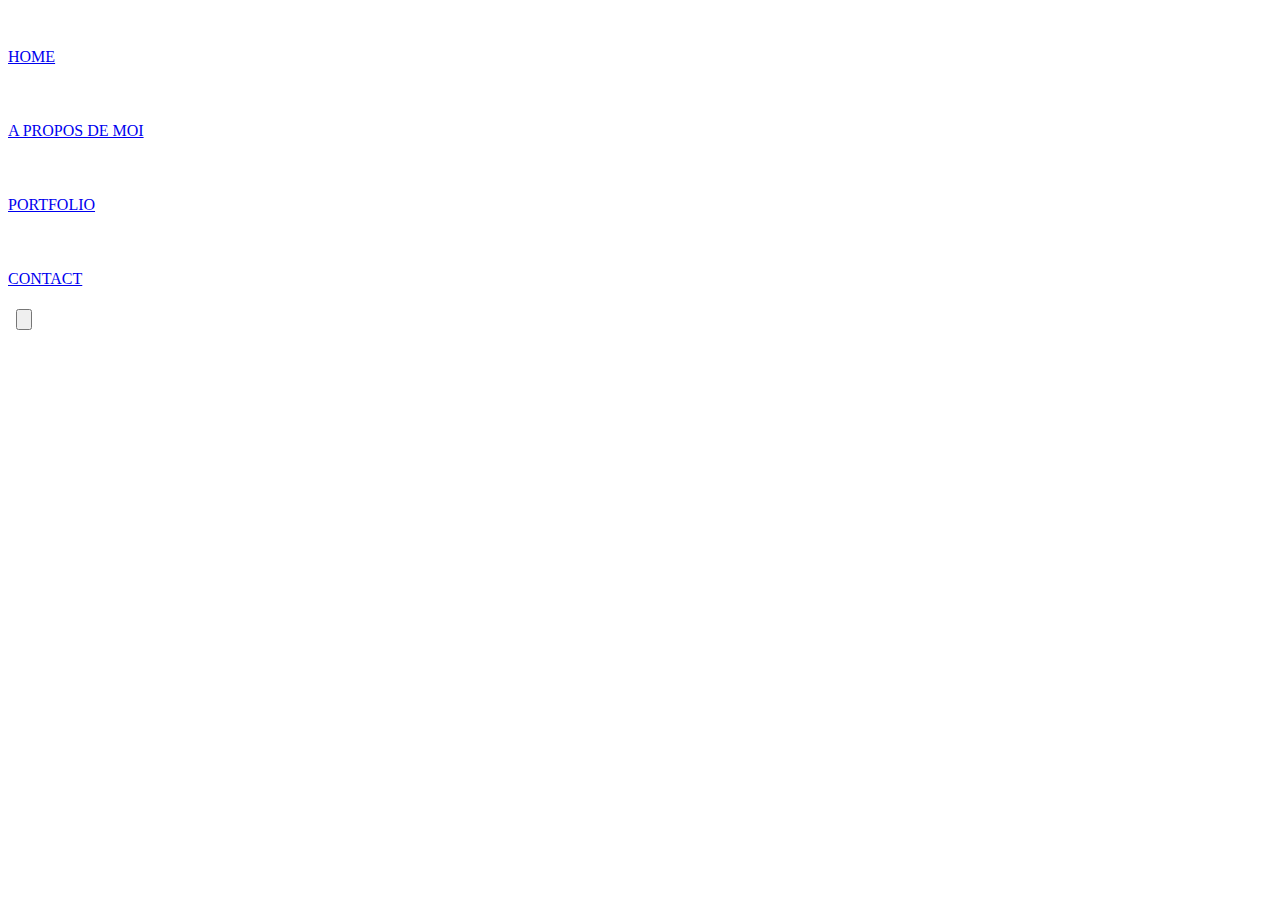
<file: docs/Menu.html>
<!DOCTYPE html>
<html>
    <head>
        <title>MENU</title>
        <meta charset="utf-8">
    </head>
    <body>
        <div class="menu">
            <img src="Design site/pointiller.png" width="4px" height="20px">
            <p class="p2"><a href="#HOME" onclick="scrollToHome(event)" class="a">HOME</a></p>
            <img src="Design site/pointiller.png" width="4px" height="20px">
            <p class="p2"><a href="#A_PROPOS" onclick="scrollToAProposDeMoi(event)" class="a">A PROPOS DE MOI</a></p>
            <img src="Design site/pointiller.png" width="4px" height="20px">
            <p class="p2"><a href="#PORTFOLIO" onclick="scrollToPortfolio1(event)" class="a">PORTFOLIO</a></p>
            <img src="Design site/pointiller.png" width="4px" height="20px">
            <p class="p2"><a href="#CONTACT" onclick="scrollToContact(event)" class="a">CONTACT</a></p>
            <img src="Design site/pointiller.png" width="4px" height="20px">
                               <!-- From Uiverse.io by vinodjangid07 --> 
              <button class="back_to_top" onclick="scrollToTop(event)">
              <svg class="svgIcon" viewBox="0 0 384 512">
              <path
              d="M214.6 41.4c-12.5-12.5-32.8-12.5-45.3 0l-160 160c-12.5 12.5-12.5 
              32.8 0 45.3s32.8 12.5 45.3 0L160 141.2V448c0 17.7 14.3 32 32 32s32-14.3 
              32-32V141.2L329.4 246.6c12.5 12.5 32.8 12.5 45.3 0s12.5-32.8 0-45.3l-160-160z"> 
              </path>
              </svg>
              </button> 
              <img src="Design site/pointiller.png" width="4px" height="20px">
        </div>
    </body>
</html>
</file>
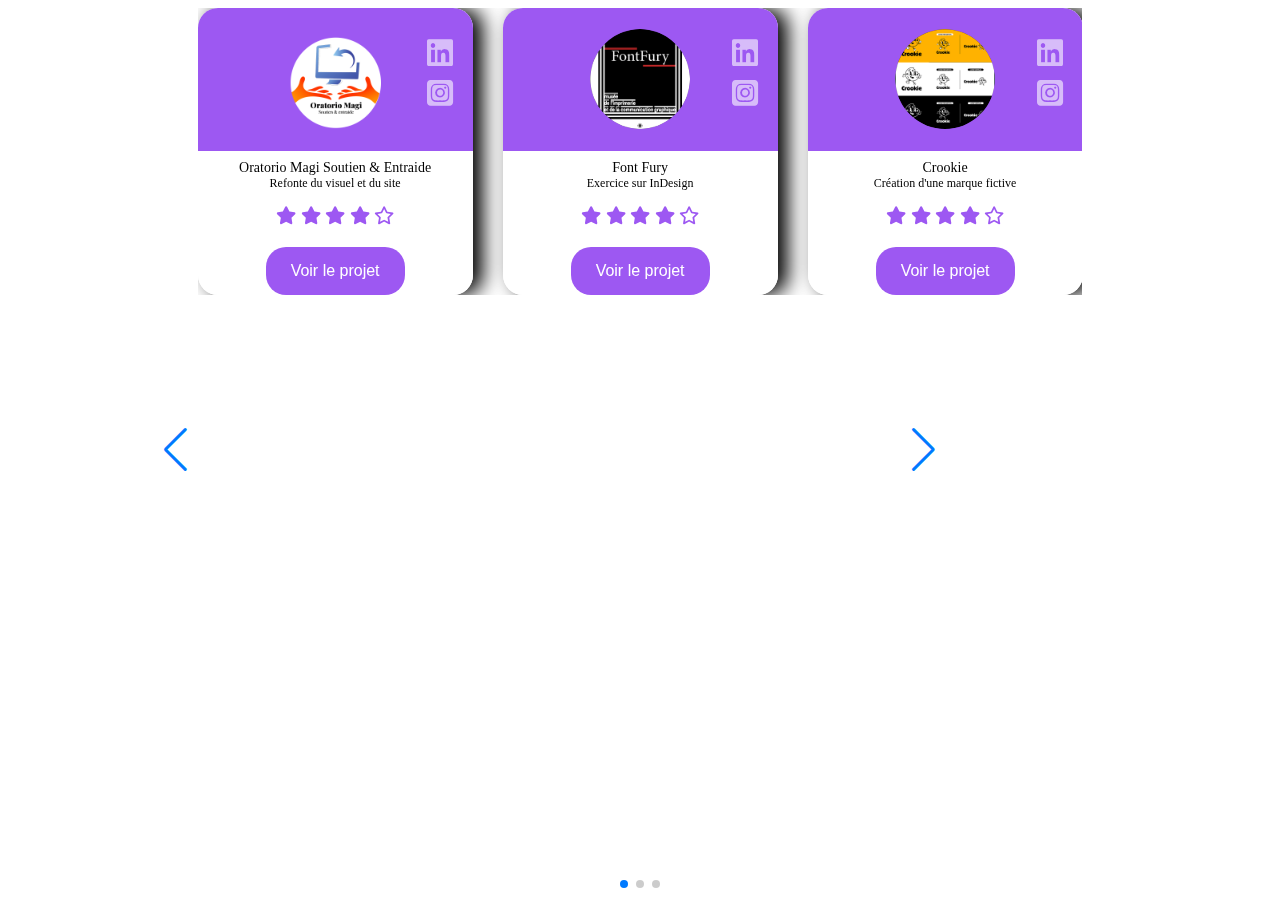
<file: docs/Slider.html>
<!DOCTYPE html>
<html lang="fr">
  <head>
    <meta charset="utf-8" />
    <title>Swiper demo</title>
    <meta name="viewport" content="width=device-width, initial-scale=1, minimum-scale=1, maximum-scale=1"/>
    <link rel="stylesheet" href="https://cdnjs.cloudflare.com/ajax/libs/font-awesome/6.7.2/css/all.min.css" integrity="sha512-Evv84Mr4kqVGRNSgIGL/F/aIDqQb7xQ2vcrdIwxfjThSH8CSR7PBEakCr51Ck+w+/U6swU2Im1vVX0SVk9ABhg==" crossorigin="anonymous" referrerpolicy="no-referrer" />
    <!-- Link Swiper's CSS -->
    <link rel="stylesheet"href="https://unpkg.com/swiper/swiper-bundle.min.css"/>
    <link rel="stylesheet" href="slider.css">
  </head>

  <body>
    <!-- Swiper -->
     <div class="all">
    <div class="swiper mySwiper">
      <div class="swiper-wrapper">
        <div class="swiper-slide"><br><img class="images" src="Image-Slider/Logo Oratorio Magi.png" alt="">
            <div class="icons">
                <i class="fa-brands fa-linkedin" width="40px" height="40px"></i>
                <i class="fa-brands fa-square-instagram"></i>
            </div>
<br>
            <div class="project-name">
                <span class="name">Oratorio Magi Soutien & Entraide</span>
                <span class="Project">Refonte du visuel et du site </span>
            </div>

            <div class="rating">
                <i class="fa fa-star"></i>
                <i class="fa fa-star"></i>
                <i class="fa fa-star"></i>
                <i class="fa fa-star"></i>
                <i class="far fa-star"></i>
            </div>

            <input type="submit" class="bouton-projet" value="Voir le projet">

        </div>
        <div class="swiper-slide"><br><img class="images" src="Image-Slider/Indesign-Carte.png" alt="">
          <div class="icons">
              <i class="fa-brands fa-linkedin" width="40px" height="40px"></i>
              <i class="fa-brands fa-square-instagram"></i>
          </div>
<br>
          <div class="project-name">
              <span class="name">Font Fury</span>
              <span class="Project">Exercice sur InDesign</span>
          </div>

          <div class="rating">
              <i class="fa fa-star"></i>
              <i class="fa fa-star"></i>
              <i class="fa fa-star"></i>
              <i class="fa fa-star"></i>
              <i class="far fa-star"></i>
          </div>

          <input type="submit" class="bouton-projet" value="Voir le projet">
</div>
        <div class="swiper-slide"><br><img class="images" src="Image-Slider/Logo Crookie.png" alt="">
          <div class="icons">
              <i class="fa-brands fa-linkedin" width="40px" height="40px"></i>
              <i class="fa-brands fa-square-instagram"></i>
          </div>
<br>
          <div class="project-name">
              <span class="name">Crookie</span>
              <span class="Project">Création d'une marque fictive</span>
          </div>

          <div class="rating">
              <i class="fa fa-star"></i>
              <i class="fa fa-star"></i>
              <i class="fa fa-star"></i>
              <i class="fa fa-star"></i>
              <i class="far fa-star"></i>
          </div>

          <input type="submit" class="bouton-projet" value="Voir le projet">
</div>
        <div class="swiper-slide"><br><img  class="images" src="Image-Slider/Mockup Panzani.png" alt="">
          <div class="icons">
              <i class="fa-brands fa-linkedin" width="40px" height="40px"></i>
              <i class="fa-brands fa-square-instagram"></i>
          </div>
<br>
          <div class="project-name">
              <span class="name">Mockup Panzani</span>
              <span class="Project">Inspiré de Kunel Gaur</span>
          </div>

          <div class="rating">
              <i class="fa fa-star"></i>
              <i class="fa fa-star"></i>
              <i class="fa fa-star"></i>
              <i class="fa fa-star"></i>
              <i class="far fa-star"></i>
          </div>

          <input type="submit" class="bouton-projet" value="Voir le projet">
</div>
        <div class="swiper-slide"><br><img class="images" src="Image-Slider/Affiche DBZ.png" alt="">
          <div class="icons">
              <i class="fa-brands fa-linkedin" width="40px" height="40px"></i>
              <i class="fa-brands fa-square-instagram"></i>
          </div>
<br>
          <div class="project-name">
              <span class="name">Affiche DBZ</span>
              <span class="Project">Réalisé sur Photoshop</span>
          </div>

          <div class="rating">
              <i class="fa fa-star"></i>
              <i class="fa fa-star"></i>
              <i class="fa fa-star"></i>
              <i class="fa fa-star"></i>
              <i class="far fa-star"></i>
          </div>

          <input type="submit" class="bouton-projet" value="Voir le projet">
</div>
        <div class="swiper-slide"><br><img class="images" src="Image-Slider/Affiche Japon.png" alt="">
          <div class="icons">
              <i class="fa-brands fa-linkedin" width="40px" height="40px"></i>
              <i class="fa-brands fa-square-instagram"></i>
          </div>
<br>
          <div class="project-name">
              <span class="name">Affiche Japon</span>
              <span class="Project">Réalisé sur Photoshop</span>
          </div>

          <div class="rating">
              <i class="fa fa-star"></i>
              <i class="fa fa-star"></i>
              <i class="fa fa-star"></i>
              <i class="fa fa-star"></i>
              <i class="far fa-star"></i>
          </div>

          <input type="submit" class="bouton-projet" value="Voir le projet">
</div>
        <div class="swiper-slide"><br><img class="images" src="Image-Slider/Affiche Lampadaire.png" alt="">
          <div class="icons">
              <i class="fa-brands fa-linkedin" width="40px" height="40px"></i>
              <i class="fa-brands fa-square-instagram"></i>
          </div>
<br>
          <div class="project-name">
              <span class="name">Affiche Lampadaire</span>
              <span class="Project">Réalisé sur Photoshop</span>
          </div>

          <div class="rating">
              <i class="fa fa-star"></i>
              <i class="fa fa-star"></i>
              <i class="fa fa-star"></i>
              <i class="fa fa-star"></i>
              <i class="far fa-star"></i>
          </div>

          <input type="submit" class="bouton-projet" value="Voir le projet"></div>
        <div class="swiper-slide"><br><img class="images" src="Image-Slider/Affiche Noël.png" alt="">
          <div class="icons">
              <i class="fa-brands fa-linkedin" width="40px" height="40px"></i>
              <i class="fa-brands fa-square-instagram"></i>
          </div>
<br>
          <div class="project-name">
              <span class="name">Affiche Noël</span>
              <span class="Project">Réalisé sur Photoshop</span>
          </div>

          <div class="rating">
              <i class="fa fa-star"></i>
              <i class="fa fa-star"></i>
              <i class="fa fa-star"></i>
              <i class="fa fa-star"></i>
              <i class="far fa-star"></i>
          </div>

          <input type="submit" class="bouton-projet" value="Voir le projet"></div>
        <div class="swiper-slide"><br><img class="images" src="Image-Slider/All Bikes Out.png" alt="">
          <div class="icons">
              <i class="fa-brands fa-linkedin" width="40px" height="40px"></i>
              <i class="fa-brands fa-square-instagram"></i>
          </div>
<br>
          <div class="project-name">
              <span class="name">All Bikes Out</span>
              <span class="Project">Refonte visuel All Bikes Out</span>
          </div>

          <div class="rating">
              <i class="fa fa-star"></i>
              <i class="fa fa-star"></i>
              <i class="fa fa-star"></i>
              <i class="fa fa-star"></i>
              <i class="far fa-star"></i>
          </div>

          <input type="submit" class="bouton-projet" value="Voir le projet"></div></div>
      </div>
      <div class="swiper-button-next"></div>
      <div class="swiper-button-prev"></div>
      <div class="swiper-pagination"></div>
    </div>
</div>

    <!-- Swiper JS -->
    <script src="https://unpkg.com/swiper/swiper-bundle.min.js"></script>

    <!-- Initialize Swiper -->
    <script>
      var swiper = new Swiper(".mySwiper", {
        slidesPerView: 3,
        spaceBetween: 30,
        slidesPerGroup: 3,
        loop: true,
        loopFillGroupWithBlank: true,
        pagination: {
          el: ".swiper-pagination",
          clickable: true,
        },
        navigation: {
          nextEl: ".swiper-button-next",
          prevEl: ".swiper-button-prev",
        },
      });
    </script>
  </body>
</html>
</file>
<file: docs/slider.css>
.all{
  display: flex;
  justify-content: center;
  align-items: center;
  font-family: 'baloo'; 
}
      

      .swiper .mySwiper{
        display: flex;
        justify-content: center;
        align-items: center;
      }

      .swiper {
        width: 70%;
        height: 55%;
        display: flex;
        align-items: center;
        justify-content: center;
      }

      .swiper-slide {
        display: flex;
        justify-content: center;
        align-items: center;
        text-align: center;
        font-size: 18px;
        background: linear-gradient(to bottom, #9d58f2 50%, #fff 50%);
        background-size: 100% 100%;
        border-radius: 20px;
        flex-direction: column;
        box-shadow: 10px 0 20px;
        width: 30%;
        height: 40%;


        /* Center slide text vertically */
        display: -webkit-box;
        display: -ms-flexbox;
        display: -webkit-flex;
        display: flex;
        -webkit-box-pack: center;
        -ms-flex-pack: center;
        -webkit-justify-content: center;
        justify-content: center;
        -webkit-box-align: center;
        -ms-flex-align: center;
        -webkit-align-items: center;
        align-items: center;
      }

      .swiper-slide .images {
        display: block;
        width: 100px;
        height: 100px;
        object-fit: cover;
        border-radius: 100px;
      }
      .swiper-slide .icons{
        display: flex;
        flex-direction: column;
        position: absolute;
        top: 20px;
        right: 20px;
        align-items: center;
        font-size: 30px;
      }
      .swiper-slide .icons i{
        margin-top: 10px;
        cursor: pointer;
        color: #fff;
        opacity: 0.6;
        transition: all 0.3s ease;
      }
      .swiper-slide .icons i:hover{
        opacity: 1;
      }

      .swiper-slide .project-name{
        display: flex;
        flex-direction: column;
        align-items: center;
        margin-top: 10px;
      }

      .project-name .name{
        font-size: 14px;
        font-weight: 500;
      }
      .project-name .Project{
        font-size: 12px;
        font-weight: 400;
      }
      .rating{
        margin-top: 15px;
        color: #9d58f2;
      }
      .bouton-projet{
        display: flex;
        justify-content: center;
        align-items: center;
        margin-top: 20px;
        background: #9d58f2;
        color: #fff;
        padding: 15px 25px;
        border-radius: 20px;
        border: none;
        font-size: 16px;
      }
      .bouton-projet:hover{
        opacity: 1;
        background: #003566;
      }

      .swiper-button-next, .swiper-button-prev{
        width: 40%;
        position: absolute;
      }
      .swiper-button-next::after, .swiper-button-prev::after{
        width: 40%;
        position: absolute;
      }
</file>
